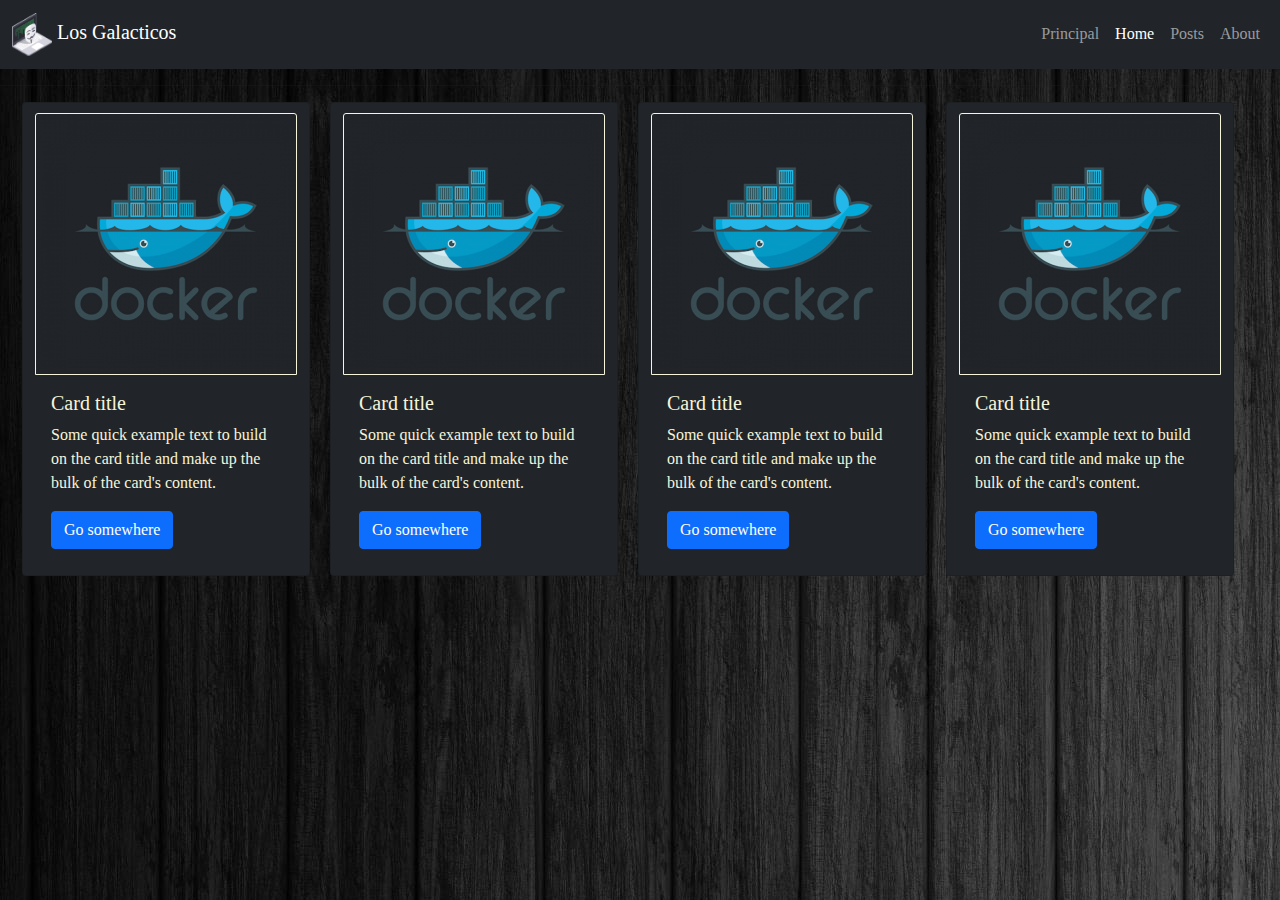
<file: lucho/index.html>
<!DOCTYPE html>
<html lang="es">

<head>
    <meta charset="UTF-8">
    <meta http-equiv="X-UA-Compatible" content="IE=edge">
    <meta name="viewport" content="width=device-width, initial-scale=1.0">
    <title>Testing | Lucho</title>
    <link rel="shortcut icon" href="/lucho/Just_Me.png" type="image/x-icon">
    <!-- Custom CSS -->
    <link rel="stylesheet" href="/lucho/css/main.css">
    <!-- Bootstrap 5-->
    <link rel="stylesheet" href="/lucho/css/bootstrap.min.css">
    <script src="/lucho/js/bootstrap.bundle.min.js"></script>
</head>

<body>
    <!-- Nav-->
    <nav class="navbar navbar-expand-lg navbar-dark bg-dark">
        <div class="container-fluid">
          <a class="navbar-brand" href="#"><img width="40px" src="/lucho/img/pentest.png">  Los Galacticos</a>
          <button class="navbar-toggler" type="button" data-bs-toggle="collapse" data-bs-target="#navbarSupportedContent" aria-controls="navbarSupportedContent" aria-expanded="false" aria-label="Toggle navigation">
            <span class="navbar-toggler-icon"></span>
          </button>
          <div class="collapse navbar-collapse" id="navbarSupportedContent">
            <ul class="navbar-nav ms-auto">
              <li class="nav-item">
                <a class="nav-link" href="/">Principal</a>
              </li>
              <li class="nav-item">
                <a class="nav-link active" aria-current="page" href="/lucho/index.html">Home</a>
              </li>
              <li class="nav-item">
                <a class="nav-link" href="/lucho/posts.html">Posts</a>
              </li>
              <li class="nav-item">
                <a class="nav-link" href="/lucho/about.html">About</a>
              </li>
          </div>
        </div>
      </nav>

    <hr>
      <!-- Tarjetas -->
      <section class="container-fluid row">
        <div class="card tarjetas bg-dark" style="width: 18rem;">
            <img src="/lucho/img/docker.png" class="card-img-top" alt="...">
            <div class="card-body">
              <h5 class="card-title">Card title</h5>
              <p class="card-text">Some quick example text to build on the card title and make up the bulk of the card's content.</p>
              <a href="#" class="btn btn-primary">Go somewhere</a>
            </div>
          </div>
          <div class="card tarjetas bg-dark" style="width: 18rem;">
            <img src="/lucho/img/docker.png" class="card-img-top" alt="...">
            <div class="card-body">
              <h5 class="card-title">Card title</h5>
              <p class="card-text">Some quick example text to build on the card title and make up the bulk of the card's content.</p>
              <a href="#" class="btn btn-primary">Go somewhere</a>
            </div>
          </div>
          <div class="card tarjetas bg-dark" style="width: 18rem;">
            <img src="/lucho/img/docker.png" class="card-img-top" alt="...">
            <div class="card-body">
              <h5 class="card-title">Card title</h5>
              <p class="card-text">Some quick example text to build on the card title and make up the bulk of the card's content.</p>
              <a href="#" class="btn btn-primary">Go somewhere</a>
            </div>
          </div>
          <div class="card tarjetas bg-dark" style="width: 18rem;">
            <img src="/lucho/img/docker.png" class="card-img-top" alt="...">
            <div class="card-body">
              <h5 class="card-title">Card title</h5>
              <p class="card-text">Some quick example text to build on the card title and make up the bulk of the card's content.</p>
              <a href="#" class="btn btn-primary">Go somewhere</a>
            </div>
          </div>
          </div>
      </section>

</body>
</html>
</file>
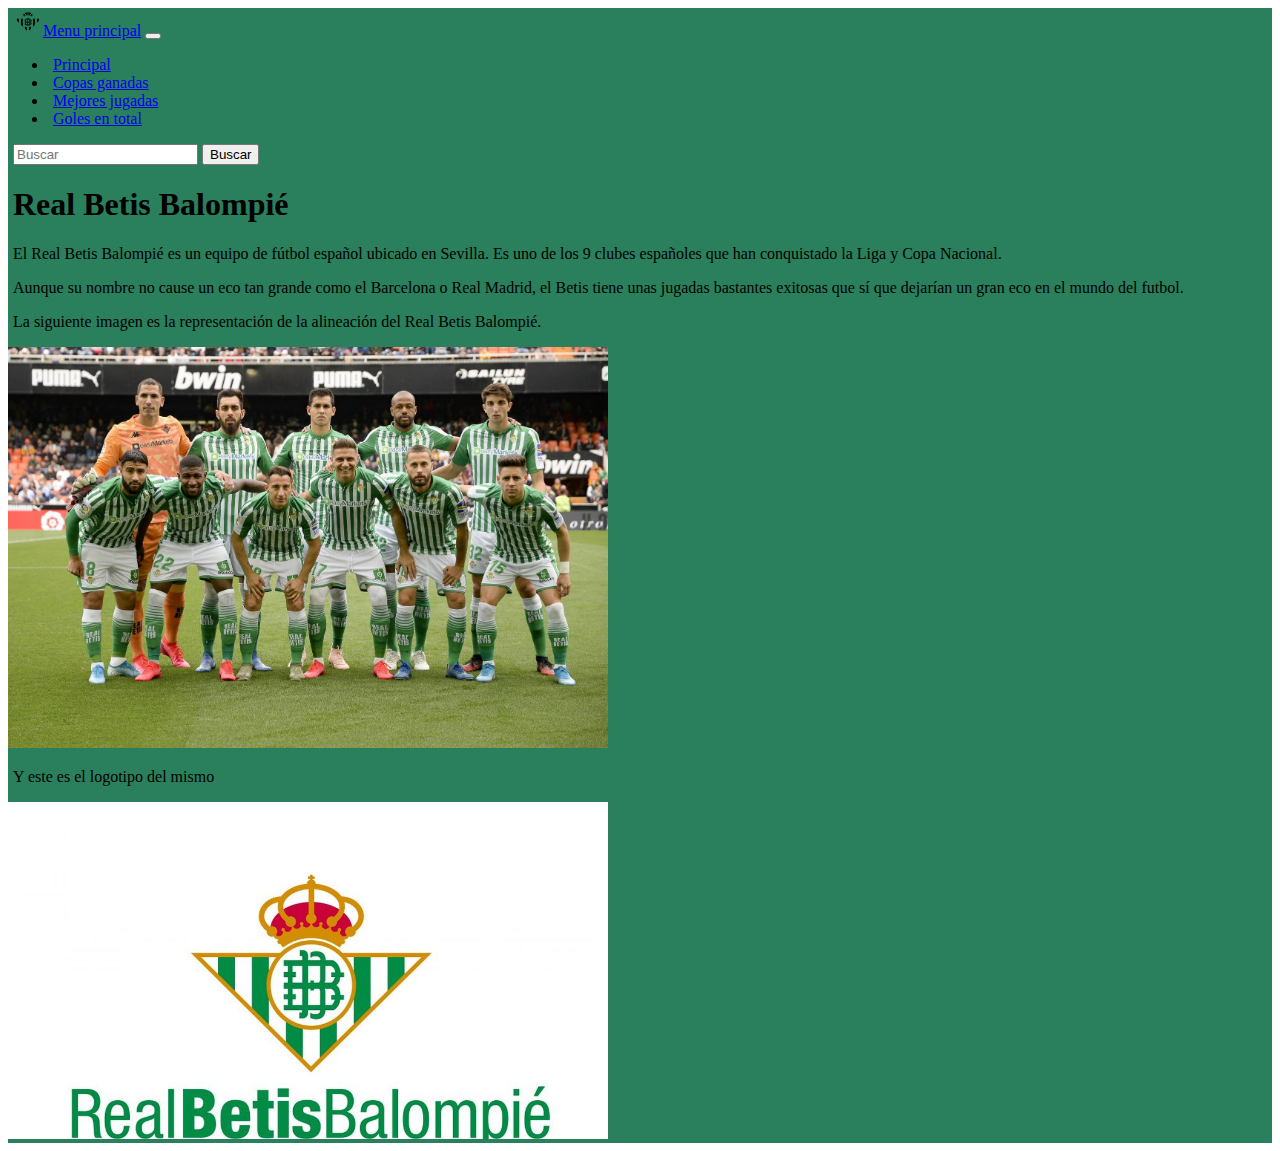
<file: pablo/index.html>
<!DOCTYPE html>
<html lang="es">
<head>
    <meta charset="UTF-8">
    <meta name="viewport" content="width=device-width, initial-scale=1.0">
    <link rel="stylesheet" href="index.css">
    <link rel="shortcut icon" href="imagenes/betis.jpg" type="image/x-icon">
    <title>El Betis</title>
    <link href="https://cdn.jsdelivr.net/npm/bootstrap@5.0.0-beta2/dist/css/bootstrap.min.css" rel="stylesheet" integrity="sha384-BmbxuPwQa2lc/FVzBcNJ7UAyJxM6wuqIj61tLrc4wSX0szH/Ev+nYRRuWlolflfl" crossorigin="anonymous">
</head>
<body>
    <div class="color">
    <nav class="navbar navbar-expand-lg navbar-light bg-light">
        <div class="container-fluid">
          <a class="navbar-brand" href="index.html"><img class="logo" src="imagenes/betis.svg" alt="">Menu principal</a>
          <button class="navbar-toggler" type="button" data-bs-toggle="collapse" data-bs-target="#navbarSupportedContent" aria-controls="navbarSupportedContent" aria-expanded="false" aria-label="Toggle navigation">
            <span class="navbar-toggler-icon"></span>
          </button>
          <div class="collapse navbar-collapse" id="navbarSupportedContent">
            <ul class="navbar-nav me-auto mb-2 mb-lg-0">
              <li class="nav-item">
                <a class="nav-link active" aria-current="page" href="/">Principal</a>
              </li>
              <li class="nav-item">
                <a class="nav-link active" aria-current="page" href="copas.html">Copas ganadas </a>
              </li>
              <li class="nav-item">
                <a class="nav-link active" aria-current="page" href="mejores.html">Mejores jugadas</a>
              </li>
              <li class="nav-item">
                <a class="nav-link active" aria-current="page" href="goles.html">Goles en total</a>
              </li>
            </ul>
            <form class="d-flex">
              <input class="form-control me-2" type="search" placeholder="Buscar" aria-label="Search">
              <button class="btn btn-outline-success" type="submit">Buscar</button>
            </form>
          </div>
        </div>
      </nav>
    
    <h1>Real Betis Balompié</h1>
    <p>El Real Betis Balompié es un equipo de fútbol español ubicado en Sevilla. Es uno de los 9 clubes españoles que han conquistado la Liga y Copa Nacional.</p>
    <p>Aunque su nombre no cause un eco tan grande como el Barcelona o Real Madrid, el Betis tiene unas jugadas bastantes exitosas que sí que dejarían un gran eco en el mundo del futbol.</p>
    <p>La siguiente imagen es la representación de la alineación del Real Betis Balompié.</p>
    <img class="alineacion" src="imagenes/alienacion.jpg" alt="Alineación del Betis"> <br>
    <p>Y este es el logotipo del mismo</p>
      <img class="baner" src="imagenes/betis_baner.jpg" alt=""> <br>
</div>
</body>
</html>
</file>
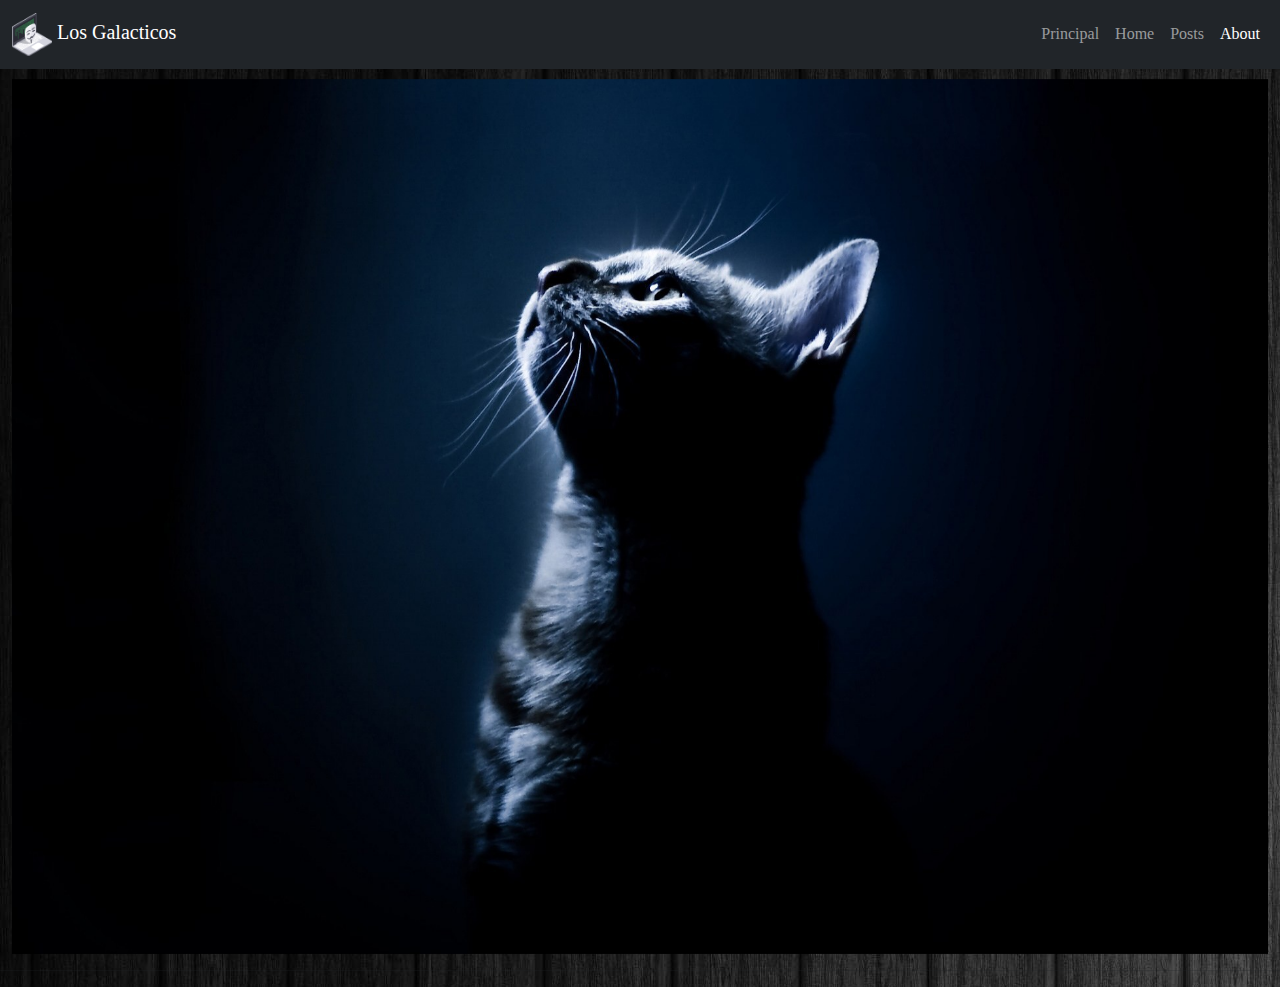
<file: lucho/about.html>
<!DOCTYPE html>
<html lang="es">

<head>
    <meta charset="UTF-8">
    <meta http-equiv="X-UA-Compatible" content="IE=edge">
    <meta name="viewport" content="width=device-width, initial-scale=1.0">
    <title>Testing | Lucho</title>
    <link rel="shortcut icon" href="/lucho/Just_Me.png" type="image/x-icon">
    <!-- Custom CSS -->
    <link rel="stylesheet" href="/lucho/css/main.css">
    <!-- Bootstrap 5-->
    <link rel="stylesheet" href="/lucho/css/bootstrap.min.css">
    <script src="/lucho/js/bootstrap.bundle.min.js"></script>
</head>

<body>
    <!-- Nav-->
    <nav class="navbar navbar-expand-lg navbar-dark bg-dark">
        <div class="container-fluid">
          <a class="navbar-brand" href="#"><img width="40px" src="/lucho/img/pentest.png">  Los Galacticos</a>
          <button class="navbar-toggler" type="button" data-bs-toggle="collapse" data-bs-target="#navbarSupportedContent" aria-controls="navbarSupportedContent" aria-expanded="false" aria-label="Toggle navigation">
            <span class="navbar-toggler-icon"></span>
          </button>
          <div class="collapse navbar-collapse" id="navbarSupportedContent">
            <ul class="navbar-nav ms-auto">
              <li class="nav-item">
                <a class="nav-link" href="/">Principal</a>
              </li>
              <li class="nav-item">
                <a class="nav-link" aria-current="page" href="/lucho/index.html">Home</a>
              </li>
              <li class="nav-item">
                <a class="nav-link" href="/lucho/posts.html">Posts</a>
              </li>
              <li class="nav-item">
                <a class="nav-link active" href="/lucho/about.html">About</a>
              </li>
          </div>
        </div>
      </nav>
      
      <section class="container-fluid">
        <div id="carouselExampleSlidesOnly" class="carousel slide" data-bs-ride="carousel">
            <div class="carousel-inner">
              <div class="carousel-item active">
                <img src="/lucho/img/carousel.jpg" class="d-block w-100 carusel" alt="...">
              </div>
              <div class="carousel-item ">
                <img src="/lucho/img/carousel.jpg" class="d-block w-100 carusel" alt="...">
              </div>
              <div class="carousel-item carusel">
                <img src="/lucho/img/carousel.jpg" class="d-block w-100 carusel" alt="...">
              </div>
            </div>
          </div>
      </section>

    <hr>

</body>
</html>
</file>
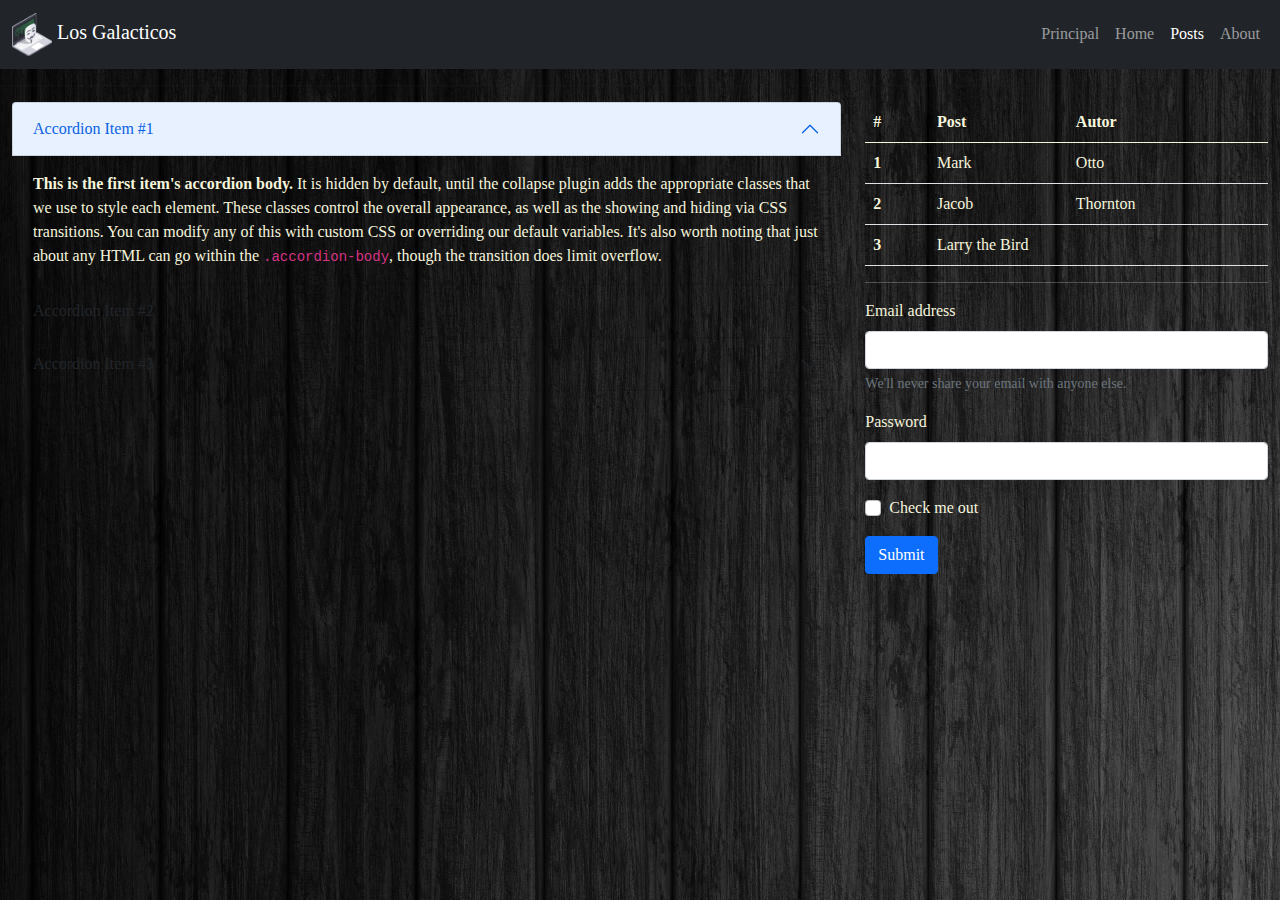
<file: lucho/posts.html>
<!DOCTYPE html>
<html lang="es">

<head>
    <meta charset="UTF-8">
    <meta http-equiv="X-UA-Compatible" content="IE=edge">
    <meta name="viewport" content="width=device-width, initial-scale=1.0">
    <title>Page | Lucho</title>
    <link rel="shortcut icon" href="/lucho/Just_Me.png" type="image/x-icon">
    <!-- Custom CSS -->
    <link rel="stylesheet" href="/lucho/css/main.css">
    <!-- Bootstrap 5-->
    <link rel="stylesheet" href="/lucho/css/bootstrap.min.css">
    <script src="/lucho/js/bootstrap.bundle.min.js"></script>
</head>

<body>
    <!-- Nav-->
    <nav class="navbar navbar-expand-lg navbar-dark bg-dark">
        <div class="container-fluid">
          <a class="navbar-brand" href="#"><img width="40px" src="/lucho/img/pentest.png">  Los Galacticos</a>
          <button class="navbar-toggler" type="button" data-bs-toggle="collapse" data-bs-target="#navbarSupportedContent" aria-controls="navbarSupportedContent" aria-expanded="false" aria-label="Toggle navigation">
            <span class="navbar-toggler-icon"></span>
          </button>
          <div class="collapse navbar-collapse" id="navbarSupportedContent">
            <ul class="navbar-nav ms-auto">
              <li class="nav-item">
                <a class="nav-link" href="/">Principal</a>
              </li>
              <li class="nav-item">
                <a class="nav-link" aria-current="page" href="/lucho/index.html">Home</a>
              </li>
              <li class="nav-item">
                <a class="nav-link active" href="/lucho/posts.html">Posts</a>
              </li>
              <li class="nav-item">
                <a class="nav-link" href="/lucho/about.html">About</a>
              </li>
          </div>
        </div>
      </nav>

    <hr>
    <!-- Posts -->
    <!--Secciones https://getbootstrap.com/docs/3.3/css/-->
    <section class="container-fluid">
        <div class="row">
            <div class="col-md-8">
                <div class="accordion" id="accordionExample">
                    <div class="accordion-item">
                      <h2 class="accordion-header" id="headingOne">
                        <button class="accordion-button" type="button" data-bs-toggle="collapse" data-bs-target="#collapseOne" aria-expanded="true" aria-controls="collapseOne">
                          Accordion Item #1
                        </button>
                      </h2>
                      <div id="collapseOne" class="accordion-collapse collapse show" aria-labelledby="headingOne" data-bs-parent="#accordionExample">
                        <div class="accordion-body">
                          <strong>This is the first item's accordion body.</strong> It is hidden by default, until the collapse plugin adds the appropriate classes that we use to style each element. These classes control the overall appearance, as well as the showing and hiding via CSS transitions. You can modify any of this with custom CSS or overriding our default variables. It's also worth noting that just about any HTML can go within the <code>.accordion-body</code>, though the transition does limit overflow.
                        </div>
                      </div>
                    </div>
                    <div class="accordion-item">
                      <h2 class="accordion-header" id="headingTwo">
                        <button class="accordion-button collapsed" type="button" data-bs-toggle="collapse" data-bs-target="#collapseTwo" aria-expanded="false" aria-controls="collapseTwo">
                          Accordion Item #2
                        </button>
                      </h2>
                      <div id="collapseTwo" class="accordion-collapse collapse" aria-labelledby="headingTwo" data-bs-parent="#accordionExample">
                        <div class="accordion-body">
                          <strong>This is the second item's accordion body.</strong> It is hidden by default, until the collapse plugin adds the appropriate classes that we use to style each element. These classes control the overall appearance, as well as the showing and hiding via CSS transitions. You can modify any of this with custom CSS or overriding our default variables. It's also worth noting that just about any HTML can go within the <code>.accordion-body</code>, though the transition does limit overflow.
                        </div>
                      </div>
                    </div>
                    <div class="accordion-item">
                      <h2 class="accordion-header" id="headingThree">
                        <button class="accordion-button collapsed" type="button" data-bs-toggle="collapse" data-bs-target="#collapseThree" aria-expanded="false" aria-controls="collapseThree">
                          Accordion Item #3
                        </button>
                      </h2>
                      <div id="collapseThree" class="accordion-collapse collapse" aria-labelledby="headingThree" data-bs-parent="#accordionExample">
                        <div class="accordion-body">
                          <strong>This is the third item's accordion body.</strong> It is hidden by default, until the collapse plugin adds the appropriate classes that we use to style each element. These classes control the overall appearance, as well as the showing and hiding via CSS transitions. You can modify any of this with custom CSS or overriding our default variables. It's also worth noting that just about any HTML can go within the <code>.accordion-body</code>, though the transition does limit overflow.
                        </div>
                      </div>
                    </div>
                </div>
            </div>
            <div class="col-md-4">
                <table class="table">
                    <thead>
                      <tr>
                        <th scope="col">#</th>
                        <th scope="col">Post</th>
                        <th scope="col">Autor</th>
                      </tr>
                    </thead>
                    <tbody>
                      <tr>
                        <th scope="row">1</th>
                        <td>Mark</td>
                        <td>Otto</td>
                      </tr>
                      <tr>
                        <th scope="row">2</th>
                        <td>Jacob</td>
                        <td>Thornton</td>
                      </tr>
                      <tr>
                        <th scope="row">3</th>
                        <td colspan="2">Larry the Bird</td>
                      </tr>
                    </tbody>
                  </table>
                  <hr>
                  <form>
                    <div class="mb-3">
                      <label for="exampleInputEmail1" class="form-label">Email address</label>
                      <input type="email" class="form-control" id="exampleInputEmail1" aria-describedby="emailHelp">
                      <div id="emailHelp" class="form-text">We'll never share your email with anyone else.</div>
                    </div>
                    <div class="mb-3">
                      <label for="exampleInputPassword1" class="form-label">Password</label>
                      <input type="password" class="form-control" id="exampleInputPassword1">
                    </div>
                    <div class="mb-3 form-check">
                      <input type="checkbox" class="form-check-input" id="exampleCheck1">
                      <label class="form-check-label" for="exampleCheck1">Check me out</label>
                    </div>
                    <button type="submit" class="btn btn-primary">Submit</button>
                  </form>
            </div>
        </div>
    </section>

    <!--Testing-->
      

</body>
</html>
</file>
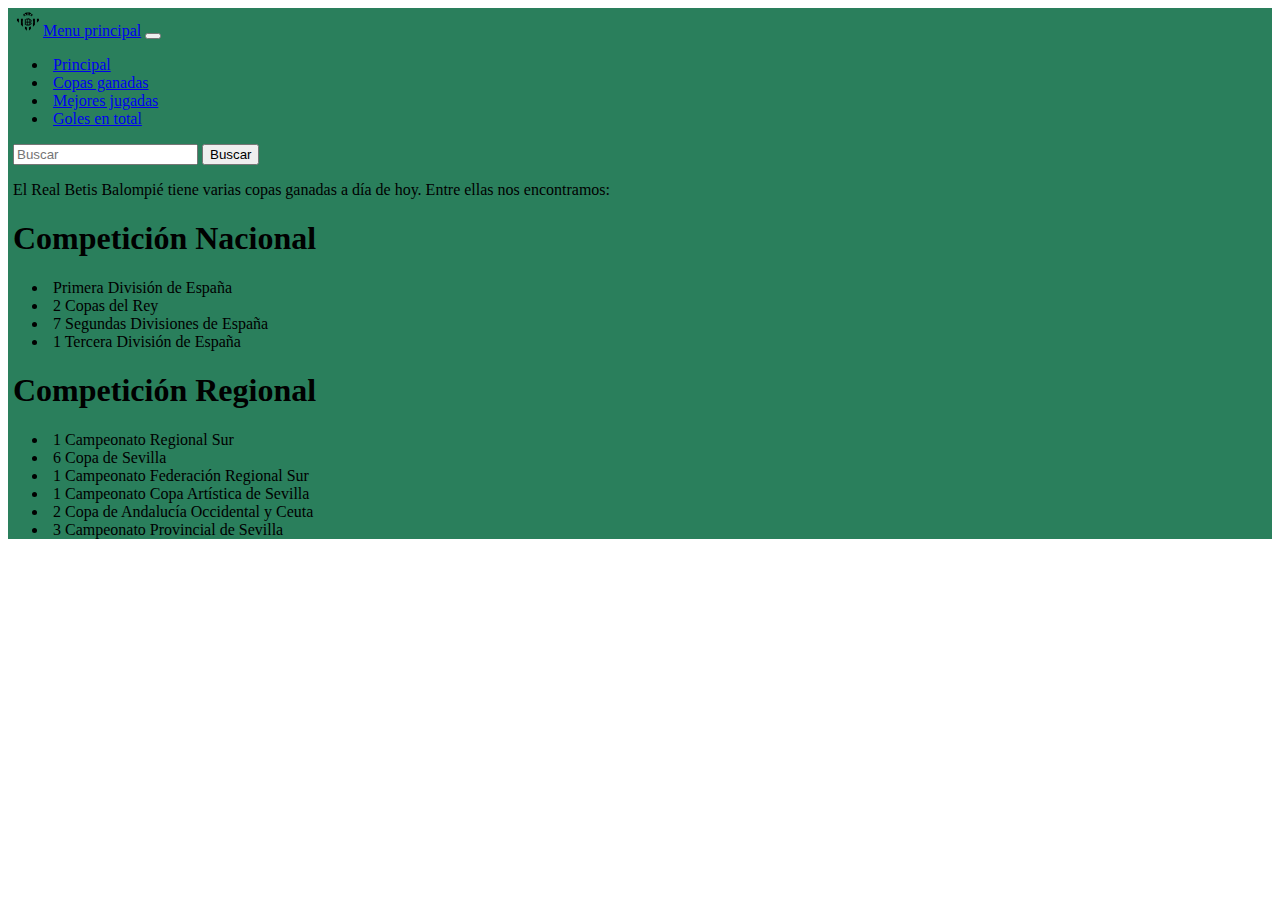
<file: pablo/copas.html>
<!DOCTYPE html>
<html lang="es">
<head>
    <meta charset="UTF-8">
    <meta name="viewport" content="width=device-width, initial-scale=1.0">
    <link rel="stylesheet" href="copas.css">
    <link rel="shortcut icon" href="imagenes/betis.jpg" type="image/x-icon">
    <title>El Betis</title>
    <link href="https://cdn.jsdelivr.net/npm/bootstrap@5.0.0-beta2/dist/css/bootstrap.min.css" rel="stylesheet" integrity="sha384-BmbxuPwQa2lc/FVzBcNJ7UAyJxM6wuqIj61tLrc4wSX0szH/Ev+nYRRuWlolflfl" crossorigin="anonymous">
</head>
<body>
    <div class="color">
    <nav class="navbar navbar-expand-lg navbar-light bg-light">
        <div class="container-fluid">
          <a class="navbar-brand" href="index.html"><img class="logo" src="imagenes/betis.svg" alt="">Menu principal</a>
          <button class="navbar-toggler" type="button" data-bs-toggle="collapse" data-bs-target="#navbarSupportedContent" aria-controls="navbarSupportedContent" aria-expanded="false" aria-label="Toggle navigation">
            <span class="navbar-toggler-icon"></span>
          </button>
          <div class="collapse navbar-collapse" id="navbarSupportedContent">
            <ul class="navbar-nav me-auto mb-2 mb-lg-0">
              <li class="nav-item">
                <a class="nav-link active" aria-current="page" href="/">Principal</a>
              </li>
              <li class="nav-item">
                <a class="nav-link active" aria-current="page" href="copas.html">Copas ganadas </a>
              </li>
              <li class="nav-item">
                <a class="nav-link active" aria-current="page" href="mejores.html">Mejores jugadas</a>
              </li>
              <li class="nav-item">
                <a class="nav-link active" aria-current="page" href="goles.html">Goles en total</a>
              </li>
            </ul>
            <form class="d-flex">
              <input class="form-control me-2" type="search" placeholder="Buscar" aria-label="Search">
              <button class="btn btn-outline-success" type="submit">Buscar</button>
            </form>
          </div>
        </div>
      </nav>
      <p>El Real Betis Balompié tiene varias copas ganadas a día de hoy. Entre ellas nos encontramos:</p>
      <h1>Competición Nacional</h1>
      <ul>
          <li>Primera División de España</li>
          <li>2 Copas del Rey</li>
          <li>7 Segundas Divisiones de España</li>
          <li>1 Tercera División de España</li>
      </ul>
      <h1>Competición Regional</h1>
      <ul>
          <li>1 Campeonato Regional Sur</li>
          <li>6 Copa de Sevilla</li>
          <li>1 Campeonato Federación Regional Sur</li>
          <li>1 Campeonato Copa Artística de Sevilla</li>
          <li>2 Copa de Andalucía Occidental y Ceuta</li>
          <li>3 Campeonato Provincial de Sevilla</li>
      </ul>
</div>
</body>
</html>
</file>
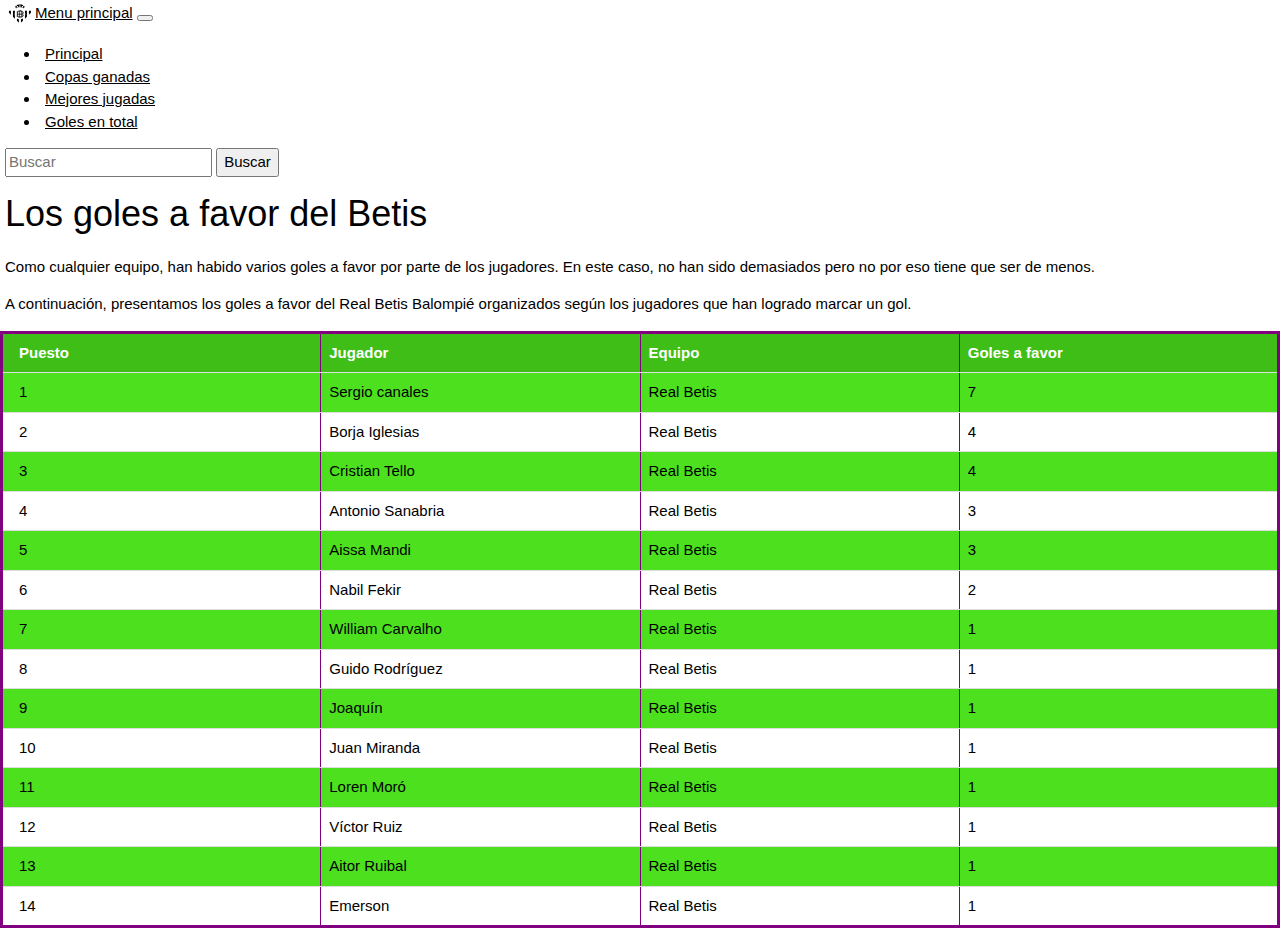
<file: pablo/goles.html>
<!DOCTYPE html>
<html lang="es">
<head>
    <meta charset="UTF-8">
    <meta name="viewport" content="width=device-width, initial-scale=1.0">
    <link rel="stylesheet" href="goles.css">
    <link rel="shortcut icon" href="imagenes/betis.jpg" type="image/x-icon">
    <title>El Betis</title>
    <link href="https://cdn.jsdelivr.net/npm/bootstrap@5.0.0-beta2/dist/css/bootstrap.min.css" rel="stylesheet" integrity="sha384-BmbxuPwQa2lc/FVzBcNJ7UAyJxM6wuqIj61tLrc4wSX0szH/Ev+nYRRuWlolflfl" crossorigin="anonymous">
    <script src="https://cdn.jsdelivr.net/npm/bootstrap@5.0.0-beta2/dist/js/bootstrap.bundle.min.js" integrity="sha384-b5kHyXgcpbZJO/tY9Ul7kGkf1S0CWuKcCD38l8YkeH8z8QjE0GmW1gYU5S9FOnJ0" crossorigin="anonymous"></script>
    <link rel="stylesheet" href="goles2.css">
</head>
<body>
    <nav class="navbar navbar-expand-lg navbar-light bg-light">
        <div class="container-fluid">
          <a class="navbar-brand" href="index.html"><img class="logo" src="imagenes/betis.svg" alt="">Menu principal</a>
          <button class="navbar-toggler" type="button" data-bs-toggle="collapse" data-bs-target="#navbarSupportedContent" aria-controls="navbarSupportedContent" aria-expanded="false" aria-label="Toggle navigation">
            <span class="navbar-toggler-icon"></span>
          </button>
          <div class="collapse navbar-collapse" id="navbarSupportedContent">
            <ul class="navbar-nav me-auto mb-2 mb-lg-0">
              <li class="nav-item">
                <a class="nav-link active" aria-current="page" href="/">Principal</a>
              </li>
              <li class="nav-item">
                <a class="nav-link active" aria-current="page" href="copas.html">Copas ganadas </a>
              </li>
              <li class="nav-item">
                <a class="nav-link active" aria-current="page" href="mejores.html">Mejores jugadas</a>
              </li>
              <li class="nav-item">
                <a class="nav-link active" aria-current="page" href="goles.html">Goles en total</a>
              </li>
            </ul>
            <form class="d-flex">
              <input class="form-control me-2" type="search" placeholder="Buscar" aria-label="Search">
              <button class="btn btn-outline-success" type="submit">Buscar</button>
            </form>
          </div>
        </div>
      </nav>
      <h1>Los goles a favor del Betis</h1>
      <p>Como cualquier equipo, han habido varios goles a favor por parte de los jugadores. En este caso, no han sido demasiados pero no por eso tiene que ser de menos. </p>
      <p>A continuación, presentamos los goles a favor del Real Betis Balompié organizados según los jugadores que han logrado marcar un gol.</p>

      <table class="w3-table w3-striped w3-bordered" border="1">
        <tr class="w3-title">
          <th>Puesto</th>
          <th>Jugador</th>
          <th>Equipo</th>
          <th>Goles a favor</th>
        </tr>
        <tr class="w3-light-grey">
          <td>1</td>
          <td>Sergio canales</td>
          <td>Real Betis</td>
          <td>7</td>
        </tr>
        <tr>
          <td>2</td>
          <td>Borja Iglesias</td>
          <td>Real Betis</td>
          <td>4</td>
        </tr>
        <tr class="w3-light-grey">
          <td>3</td>
          <td>Cristian Tello</td>
          <td>Real Betis</td>
          <td>4</td>
        </tr>
        <tr>
          <td>4</td>
          <td>Antonio Sanabria</td>
          <td>Real Betis</td>
          <td>3</td>
        </tr>
        <tr class="w3-light-grey">
          <td>5</td>
          <td>Aissa Mandi</td>
          <td>Real Betis</td>
          <td>3</td>
        </tr>
        <tr>
          <td>6</td>
          <td>Nabil Fekir</td>
          <td>Real Betis</td>
          <td>2</td>
        </tr>
        <tr class="w3-light-grey">
          <td>7</td>
          <td>William Carvalho</td>
          <td>Real Betis</td>
          <td>1</td>
        </tr>
        <tr>
          <td>8</td>
          <td>Guido Rodríguez</td>
          <td>Real Betis</td>
          <td>1</td>
        </tr>
        <tr class="w3-light-grey">
          <td>9</td>
          <td>Joaquín</td>
          <td>Real Betis</td>
          <td>1</td>
        </tr>
        <tr>
          <td>10</td>
          <td>Juan Miranda</td>
          <td>Real Betis</td>
          <td>1</td>
        </tr>
        <tr class="w3-light-grey">
          <td>11</td>
          <td>Loren Moró</td>
          <td>Real Betis</td>
          <td>1</td>
        </tr>
        <tr>
          <td>12</td>
          <td>Víctor Ruiz</td>
          <td>Real Betis</td>
          <td>1</td>
        </tr>
        <tr class="w3-light-grey">
          <td>13</td>
          <td>Aitor Ruibal</td>
          <td>Real Betis</td>
          <td>1</td>
        </tr>
        <tr>
          <td>14</td>
          <td>Emerson</td>
          <td>Real Betis</td>
          <td>1</td>
        </tr>
      </table>
</body>
</html>
</file>
<file: lucho/css/main.css>
/* Importaciones */

/* Basic */
* {
    font-family: Georgia, 'Times New Roman', Times, serif;
    color: beige;
}

body {
    background: url(/lucho//img/fondo.jpg);
}

.tarjetas {
    padding: 10px;
    margin: 10px;
    float: left;
    font-family: Georgia, 'Times New Roman', Times, serif;
    color: beige;
}

.tarjetas img {
    border: 1px solid;
}

.carusel {
    width: 20px;
    height: 885px;
    margin: 5 5 0 0;
    padding-top: 10px;
}

.video {
    width: 200px;
    height: 300px;
    margin: 10px;
    padding: 10px;
}
</file>
<file: pablo/index.css>
body {
    text-indent: 5px;
}
img.logo {
    width: 30px;
    height: 28px;
}
img.alineacion {
    width: 600px;
    height: auto;
}
img.baner {
    width: 600px;
    height: auto;
}
div.color {
    background-color: rgb(42 127 92);
}
</file>
<file: pablo/copas.css>
body {
    text-indent: 5px;
}
img.logo {
    width: 30px;
    height: 28px;
}
div.color {
    background-color: rgb(42 127 92);
}
</file>
<file: pablo/goles.css>
body {
    text-indent: 5px;
}
img.logo {
    width: 30px;
    height: 28px;
}
table {
    table-layout: fixed;
    width: 100%;
    border-collapse: collapse;
    border: 3px solid purple;
  }
  
  thead th:nth-child(1) {
    width: 30%;
  }
  
  thead th:nth-child(2) {
    width: 20%;
  }
  
  thead th:nth-child(3) {
    width: 15%;
  }
  
  thead th:nth-child(4) {
    width: 35%;
  }
  
  th, td {
    padding: 20px;
  }
</file>
<file: pablo/goles2.css>
/* W3.CSS 4.15 December 2020 by Jan Egil and Borge Refsnes */
html{box-sizing:border-box}*,*:before,*:after{box-sizing:inherit}
/* Extract from normalize.css by Nicolas Gallagher and Jonathan Neal git.io/normalize */
html{-ms-text-size-adjust:100%;-webkit-text-size-adjust:100%}body{margin:0}
article,aside,details,figcaption,figure,footer,header,main,menu,nav,section{display:block}summary{display:list-item}
audio,canvas,progress,video{display:inline-block}progress{vertical-align:baseline}
audio:not([controls]){display:none;height:0}[hidden],template{display:none}
a{background-color:transparent}a:active,a:hover{outline-width:0}
abbr[title]{border-bottom:none;text-decoration:underline;text-decoration:underline dotted}
b,strong{font-weight:bolder}dfn{font-style:italic}mark{background:#ff0;color:#000}
small{font-size:80%}sub,sup{font-size:75%;line-height:0;position:relative;vertical-align:baseline}
sub{bottom:-0.25em}sup{top:-0.5em}figure{margin:1em 40px}img{border-style:none}
code,kbd,pre,samp{font-family:monospace,monospace;font-size:1em}hr{box-sizing:content-box;height:0;overflow:visible}
button,input,select,textarea,optgroup{font:inherit;margin:0}optgroup{font-weight:bold}
button,input{overflow:visible}button,select{text-transform:none}
button,[type=button],[type=reset],[type=submit]{-webkit-appearance:button}
button::-moz-focus-inner,[type=button]::-moz-focus-inner,[type=reset]::-moz-focus-inner,[type=submit]::-moz-focus-inner{border-style:none;padding:0}
button:-moz-focusring,[type=button]:-moz-focusring,[type=reset]:-moz-focusring,[type=submit]:-moz-focusring{outline:1px dotted ButtonText}
fieldset{border:1px solid #c0c0c0;margin:0 2px;padding:.35em .625em .75em}
legend{color:inherit;display:table;max-width:100%;padding:0;white-space:normal}textarea{overflow:auto}
[type=checkbox],[type=radio]{padding:0}
[type=number]::-webkit-inner-spin-button,[type=number]::-webkit-outer-spin-button{height:auto}
[type=search]{-webkit-appearance:textfield;outline-offset:-2px}
[type=search]::-webkit-search-decoration{-webkit-appearance:none}
::-webkit-file-upload-button{-webkit-appearance:button;font:inherit}
/* End extract */
html,body{font-family:Verdana,sans-serif;font-size:15px;line-height:1.5}html{overflow-x:hidden}
h1{font-size:36px}h2{font-size:30px}h3{font-size:24px}h4{font-size:20px}h5{font-size:18px}h6{font-size:16px}
.w3-serif{font-family:serif}.w3-sans-serif{font-family:sans-serif}.w3-cursive{font-family:cursive}.w3-monospace{font-family:monospace}
h1,h2,h3,h4,h5,h6{font-family:"Segoe UI",Arial,sans-serif;font-weight:400;margin:10px 0}.w3-wide{letter-spacing:4px}
hr{border:0;border-top:1px solid #eee;margin:20px 0}
.w3-image{max-width:100%;height:auto}img{vertical-align:middle}a{color:inherit}
.w3-table,.w3-table-all{border-collapse:collapse;border-spacing:0;width:100%;display:table}.w3-table-all{border:1px solid #ccc}
.w3-bordered tr,.w3-table-all tr{border-bottom:1px solid #ddd}.w3-striped tbody tr:nth-child(even){background-color:#3ebe17}
.w3-table-all tr:nth-child(odd){background-color:#fff}.w3-table-all tr:nth-child(even){background-color:#3ebe17}
.w3-hoverable tbody tr:hover,.w3-ul.w3-hoverable li:hover{background-color:#ccc}.w3-centered tr th,.w3-centered tr td{text-align:center}
.w3-table td,.w3-table th,.w3-table-all td,.w3-table-all th{padding:8px 8px;display:table-cell;text-align:left;vertical-align:top}
.w3-table th:first-child,.w3-table td:first-child,.w3-table-all th:first-child,.w3-table-all td:first-child{padding-left:16px}
.w3-btn,.w3-button{border:none;display:inline-block;padding:8px 16px;vertical-align:middle;overflow:hidden;text-decoration:none;color:inherit;background-color:inherit;text-align:center;cursor:pointer;white-space:nowrap}
.w3-btn:hover{box-shadow:0 8px 16px 0 rgba(0,0,0,0.2),0 6px 20px 0 rgba(0,0,0,0.19)}
.w3-btn,.w3-button{-webkit-touch-callout:none;-webkit-user-select:none;-khtml-user-select:none;-moz-user-select:none;-ms-user-select:none;user-select:none}   
.w3-disabled,.w3-btn:disabled,.w3-button:disabled{cursor:not-allowed;opacity:0.3}.w3-disabled *,:disabled *{pointer-events:none}
.w3-btn.w3-disabled:hover,.w3-btn:disabled:hover{box-shadow:none}
.w3-badge,.w3-tag{background-color:#000;color:#fff;display:inline-block;padding-left:8px;padding-right:8px;text-align:center}.w3-badge{border-radius:50%}
.w3-ul{list-style-type:none;padding:0;margin:0}.w3-ul li{padding:8px 16px;border-bottom:1px solid #ddd}.w3-ul li:last-child{border-bottom:none}
.w3-tooltip,.w3-display-container{position:relative}.w3-tooltip .w3-text{display:none}.w3-tooltip:hover .w3-text{display:inline-block}
.w3-ripple:active{opacity:0.5}.w3-ripple{transition:opacity 0s}
.w3-input{padding:8px;display:block;border:none;border-bottom:1px solid #ccc;width:100%}
.w3-select{padding:9px 0;width:100%;border:none;border-bottom:1px solid #ccc}
.w3-dropdown-click,.w3-dropdown-hover{position:relative;display:inline-block;cursor:pointer}
.w3-dropdown-hover:hover .w3-dropdown-content{display:block}
.w3-dropdown-hover:first-child,.w3-dropdown-click:hover{background-color:#ccc;color:#000}
.w3-dropdown-hover:hover > .w3-button:first-child,.w3-dropdown-click:hover > .w3-button:first-child{background-color:#ccc;color:#000}
.w3-dropdown-content{cursor:auto;color:#000;background-color:#fff;display:none;position:absolute;min-width:160px;margin:0;padding:0;z-index:1}
.w3-check,.w3-radio{width:24px;height:24px;position:relative;top:6px}
.w3-sidebar{height:100%;width:200px;background-color:#fff;position:fixed!important;z-index:1;overflow:auto}
.w3-bar-block .w3-dropdown-hover,.w3-bar-block .w3-dropdown-click{width:100%}
.w3-bar-block .w3-dropdown-hover .w3-dropdown-content,.w3-bar-block .w3-dropdown-click .w3-dropdown-content{min-width:100%}
.w3-bar-block .w3-dropdown-hover .w3-button,.w3-bar-block .w3-dropdown-click .w3-button{width:100%;text-align:left;padding:8px 16px}
.w3-main,#main{transition:margin-left .4s}
.w3-modal{z-index:3;display:none;padding-top:100px;position:fixed;left:0;top:0;width:100%;height:100%;overflow:auto;background-color:rgb(0,0,0);background-color:rgba(0,0,0,0.4)}
.w3-modal-content{margin:auto;background-color:#fff;position:relative;padding:0;outline:0;width:600px}
.w3-bar{width:100%;overflow:hidden}.w3-center .w3-bar{display:inline-block;width:auto}
.w3-bar .w3-bar-item{padding:8px 16px;float:left;width:auto;border:none;display:block;outline:0}
.w3-bar .w3-dropdown-hover,.w3-bar .w3-dropdown-click{position:static;float:left}
.w3-bar .w3-button{white-space:normal}
.w3-bar-block .w3-bar-item{width:100%;display:block;padding:8px 16px;text-align:left;border:none;white-space:normal;float:none;outline:0}
.w3-bar-block.w3-center .w3-bar-item{text-align:center}.w3-block{display:block;width:100%}
.w3-responsive{display:block;overflow-x:auto}
.w3-container:after,.w3-container:before,.w3-panel:after,.w3-panel:before,.w3-row:after,.w3-row:before,.w3-row-padding:after,.w3-row-padding:before,
.w3-cell-row:before,.w3-cell-row:after,.w3-clear:after,.w3-clear:before,.w3-bar:before,.w3-bar:after{content:"";display:table;clear:both}
.w3-col,.w3-half,.w3-third,.w3-twothird,.w3-threequarter,.w3-quarter{float:left;width:100%}
.w3-col.s1{width:8.33333%}.w3-col.s2{width:16.66666%}.w3-col.s3{width:24.99999%}.w3-col.s4{width:33.33333%}
.w3-col.s5{width:41.66666%}.w3-col.s6{width:49.99999%}.w3-col.s7{width:58.33333%}.w3-col.s8{width:66.66666%}
.w3-col.s9{width:74.99999%}.w3-col.s10{width:83.33333%}.w3-col.s11{width:91.66666%}.w3-col.s12{width:99.99999%}
@media (min-width:601px){.w3-col.m1{width:8.33333%}.w3-col.m2{width:16.66666%}.w3-col.m3,.w3-quarter{width:24.99999%}.w3-col.m4,.w3-third{width:33.33333%}
.w3-col.m5{width:41.66666%}.w3-col.m6,.w3-half{width:49.99999%}.w3-col.m7{width:58.33333%}.w3-col.m8,.w3-twothird{width:66.66666%}
.w3-col.m9,.w3-threequarter{width:74.99999%}.w3-col.m10{width:83.33333%}.w3-col.m11{width:91.66666%}.w3-col.m12{width:99.99999%}}
@media (min-width:993px){.w3-col.l1{width:8.33333%}.w3-col.l2{width:16.66666%}.w3-col.l3{width:24.99999%}.w3-col.l4{width:33.33333%}
.w3-col.l5{width:41.66666%}.w3-col.l6{width:49.99999%}.w3-col.l7{width:58.33333%}.w3-col.l8{width:66.66666%}
.w3-col.l9{width:74.99999%}.w3-col.l10{width:83.33333%}.w3-col.l11{width:91.66666%}.w3-col.l12{width:99.99999%}}
.w3-rest{overflow:hidden}.w3-stretch{margin-left:-16px;margin-right:-16px}
.w3-content,.w3-auto{margin-left:auto;margin-right:auto}.w3-content{max-width:980px}.w3-auto{max-width:1140px}
.w3-cell-row{display:table;width:100%}.w3-cell{display:table-cell}
.w3-cell-top{vertical-align:top}.w3-cell-middle{vertical-align:middle}.w3-cell-bottom{vertical-align:bottom}
.w3-hide{display:none!important}.w3-show-block,.w3-show{display:block!important}.w3-show-inline-block{display:inline-block!important}
@media (max-width:1205px){.w3-auto{max-width:95%}}
@media (max-width:600px){.w3-modal-content{margin:0 10px;width:auto!important}.w3-modal{padding-top:30px}
.w3-dropdown-hover.w3-mobile .w3-dropdown-content,.w3-dropdown-click.w3-mobile .w3-dropdown-content{position:relative}	
.w3-hide-small{display:none!important}.w3-mobile{display:block;width:100%!important}.w3-bar-item.w3-mobile,.w3-dropdown-hover.w3-mobile,.w3-dropdown-click.w3-mobile{text-align:center}
.w3-dropdown-hover.w3-mobile,.w3-dropdown-hover.w3-mobile .w3-btn,.w3-dropdown-hover.w3-mobile .w3-button,.w3-dropdown-click.w3-mobile,.w3-dropdown-click.w3-mobile .w3-btn,.w3-dropdown-click.w3-mobile .w3-button{width:100%}}
@media (max-width:768px){.w3-modal-content{width:500px}.w3-modal{padding-top:50px}}
@media (min-width:993px){.w3-modal-content{width:900px}.w3-hide-large{display:none!important}.w3-sidebar.w3-collapse{display:block!important}}
@media (max-width:992px) and (min-width:601px){.w3-hide-medium{display:none!important}}
@media (max-width:992px){.w3-sidebar.w3-collapse{display:none}.w3-main{margin-left:0!important;margin-right:0!important}.w3-auto{max-width:100%}}
.w3-top,.w3-bottom{position:fixed;width:100%;z-index:1}.w3-top{top:0}.w3-bottom{bottom:0}
.w3-overlay{position:fixed;display:none;width:100%;height:100%;top:0;left:0;right:0;bottom:0;background-color:rgba(0,0,0,0.5);z-index:2}
.w3-display-topleft{position:absolute;left:0;top:0}.w3-display-topright{position:absolute;right:0;top:0}
.w3-display-bottomleft{position:absolute;left:0;bottom:0}.w3-display-bottomright{position:absolute;right:0;bottom:0}
.w3-display-middle{position:absolute;top:50%;left:50%;transform:translate(-50%,-50%);-ms-transform:translate(-50%,-50%)}
.w3-display-left{position:absolute;top:50%;left:0%;transform:translate(0%,-50%);-ms-transform:translate(-0%,-50%)}
.w3-display-right{position:absolute;top:50%;right:0%;transform:translate(0%,-50%);-ms-transform:translate(0%,-50%)}
.w3-display-topmiddle{position:absolute;left:50%;top:0;transform:translate(-50%,0%);-ms-transform:translate(-50%,0%)}
.w3-display-bottommiddle{position:absolute;left:50%;bottom:0;transform:translate(-50%,0%);-ms-transform:translate(-50%,0%)}
.w3-display-container:hover .w3-display-hover{display:block}.w3-display-container:hover span.w3-display-hover{display:inline-block}.w3-display-hover{display:none}
.w3-display-position{position:absolute}
.w3-circle{border-radius:50%}
.w3-round-small{border-radius:2px}.w3-round,.w3-round-medium{border-radius:4px}.w3-round-large{border-radius:8px}.w3-round-xlarge{border-radius:16px}.w3-round-xxlarge{border-radius:32px}
.w3-row-padding,.w3-row-padding>.w3-half,.w3-row-padding>.w3-third,.w3-row-padding>.w3-twothird,.w3-row-padding>.w3-threequarter,.w3-row-padding>.w3-quarter,.w3-row-padding>.w3-col{padding:0 8px}
.w3-container,.w3-panel{padding:0.01em 16px}.w3-panel{margin-top:16px;margin-bottom:16px}
.w3-code,.w3-codespan{font-family:Consolas,"courier new";font-size:16px}
.w3-code{width:auto;background-color:#fff;padding:8px 12px;border-left:4px solid #4CAF50;word-wrap:break-word}
.w3-codespan{color:crimson;background-color:#f1f1f1;padding-left:4px;padding-right:4px;font-size:110%}
.w3-card,.w3-card-2{box-shadow:0 2px 5px 0 rgba(0,0,0,0.16),0 2px 10px 0 rgba(0,0,0,0.12)}
.w3-card-4,.w3-hover-shadow:hover{box-shadow:0 4px 10px 0 rgba(0,0,0,0.2),0 4px 20px 0 rgba(0,0,0,0.19)}
.w3-spin{animation:w3-spin 2s infinite linear}@keyframes w3-spin{0%{transform:rotate(0deg)}100%{transform:rotate(359deg)}}
.w3-animate-fading{animation:fading 10s infinite}@keyframes fading{0%{opacity:0}50%{opacity:1}100%{opacity:0}}
.w3-animate-opacity{animation:opac 0.8s}@keyframes opac{from{opacity:0} to{opacity:1}}
.w3-animate-top{position:relative;animation:animatetop 0.4s}@keyframes animatetop{from{top:-300px;opacity:0} to{top:0;opacity:1}}
.w3-animate-left{position:relative;animation:animateleft 0.4s}@keyframes animateleft{from{left:-300px;opacity:0} to{left:0;opacity:1}}
.w3-animate-right{position:relative;animation:animateright 0.4s}@keyframes animateright{from{right:-300px;opacity:0} to{right:0;opacity:1}}
.w3-animate-bottom{position:relative;animation:animatebottom 0.4s}@keyframes animatebottom{from{bottom:-300px;opacity:0} to{bottom:0;opacity:1}}
.w3-animate-zoom {animation:animatezoom 0.6s}@keyframes animatezoom{from{transform:scale(0)} to{transform:scale(1)}}
.w3-animate-input{transition:width 0.4s ease-in-out}.w3-animate-input:focus{width:100%!important}
.w3-opacity,.w3-hover-opacity:hover{opacity:0.60}.w3-opacity-off,.w3-hover-opacity-off:hover{opacity:1}
.w3-opacity-max{opacity:0.25}.w3-opacity-min{opacity:0.75}
.w3-greyscale-max,.w3-grayscale-max,.w3-hover-greyscale:hover,.w3-hover-grayscale:hover{filter:grayscale(100%)}
.w3-greyscale,.w3-grayscale{filter:grayscale(75%)}.w3-greyscale-min,.w3-grayscale-min{filter:grayscale(50%)}
.w3-sepia{filter:sepia(75%)}.w3-sepia-max,.w3-hover-sepia:hover{filter:sepia(100%)}.w3-sepia-min{filter:sepia(50%)}
.w3-tiny{font-size:10px!important}.w3-small{font-size:12px!important}.w3-medium{font-size:15px!important}.w3-large{font-size:18px!important}
.w3-xlarge{font-size:24px!important}.w3-xxlarge{font-size:36px!important}.w3-xxxlarge{font-size:48px!important}.w3-jumbo{font-size:64px!important}
.w3-left-align{text-align:left!important}.w3-right-align{text-align:right!important}.w3-justify{text-align:justify!important}.w3-center{text-align:center!important}
.w3-border-0{border:0!important}.w3-border{border:1px solid #ccc!important}
.w3-border-top{border-top:1px solid #ccc!important}.w3-border-bottom{border-bottom:1px solid #ccc!important}
.w3-border-left{border-left:1px solid #ccc!important}.w3-border-right{border-right:1px solid #ccc!important}
.w3-topbar{border-top:6px solid #ccc!important}.w3-bottombar{border-bottom:6px solid #ccc!important}
.w3-leftbar{border-left:6px solid #ccc!important}.w3-rightbar{border-right:6px solid #ccc!important}
.w3-section,.w3-code{margin-top:16px!important;margin-bottom:16px!important}
.w3-margin{margin:16px!important}.w3-margin-top{margin-top:16px!important}.w3-margin-bottom{margin-bottom:16px!important}
.w3-margin-left{margin-left:16px!important}.w3-margin-right{margin-right:16px!important}
.w3-padding-small{padding:4px 8px!important}.w3-padding{padding:8px 16px!important}.w3-padding-large{padding:12px 24px!important}
.w3-padding-16{padding-top:16px!important;padding-bottom:16px!important}.w3-padding-24{padding-top:24px!important;padding-bottom:24px!important}
.w3-padding-32{padding-top:32px!important;padding-bottom:32px!important}.w3-padding-48{padding-top:48px!important;padding-bottom:48px!important}
.w3-padding-64{padding-top:64px!important;padding-bottom:64px!important}
.w3-padding-top-64{padding-top:64px!important}.w3-padding-top-48{padding-top:48px!important}
.w3-padding-top-32{padding-top:32px!important}.w3-padding-top-24{padding-top:24px!important}
.w3-left{float:left!important}.w3-right{float:right!important}
.w3-button:hover{color:#000!important;background-color:#ccc!important}
.w3-transparent,.w3-hover-none:hover{background-color:transparent!important}
.w3-hover-none:hover{box-shadow:none!important}
/* Colors */
.w3-title {background-color: #3ebe17;
    color: #ffffff;}
.w3-amber,.w3-hover-amber:hover{color:#000!important;background-color:#ffc107!important}
.w3-aqua,.w3-hover-aqua:hover{color:#000!important;background-color:#00ffff!important}
.w3-blue,.w3-hover-blue:hover{color:#fff!important;background-color:#2196F3!important}
.w3-light-blue,.w3-hover-light-blue:hover{color:#000!important;background-color:#87CEEB!important}
.w3-brown,.w3-hover-brown:hover{color:#fff!important;background-color:#795548!important}
.w3-cyan,.w3-hover-cyan:hover{color:#000!important;background-color:#00bcd4!important}
.w3-blue-grey,.w3-hover-blue-grey:hover,.w3-blue-gray,.w3-hover-blue-gray:hover{color:#fff!important;background-color:#607d8b!important}
.w3-green,.w3-hover-green:hover{color:#fff!important;background-color:#4CAF50!important}
.w3-light-green,.w3-hover-light-green:hover{color:#000!important;background-color:#8bc34a!important}
.w3-indigo,.w3-hover-indigo:hover{color:#fff!important;background-color:#3f51b5!important}
.w3-khaki,.w3-hover-khaki:hover{color:#000!important;background-color:#f0e68c!important}
.w3-lime,.w3-hover-lime:hover{color:#000!important;background-color:#cddc39!important}
.w3-orange,.w3-hover-orange:hover{color:#000!important;background-color:#ff9800!important}
.w3-deep-orange,.w3-hover-deep-orange:hover{color:#fff!important;background-color:#ff5722!important}
.w3-pink,.w3-hover-pink:hover{color:#fff!important;background-color:#e91e63!important}
.w3-purple,.w3-hover-purple:hover{color:#fff!important;background-color:#9c27b0!important}
.w3-deep-purple,.w3-hover-deep-purple:hover{color:#fff!important;background-color:#673ab7!important}
.w3-red,.w3-hover-red:hover{color:#fff!important;background-color:#f44336!important}
.w3-sand,.w3-hover-sand:hover{color:#000!important;background-color:#fdf5e6!important}
.w3-teal,.w3-hover-teal:hover{color:#fff!important;background-color:#009688!important}
.w3-yellow,.w3-hover-yellow:hover{color:#000!important;background-color:#ffeb3b!important}
.w3-white,.w3-hover-white:hover{color:#000!important;background-color:#fff!important}
.w3-black,.w3-hover-black:hover{color:#fff!important;background-color:#000!important}
.w3-grey,.w3-hover-grey:hover,.w3-gray,.w3-hover-gray:hover{color:#000!important;background-color:#3ebe17!important}
.w3-light-grey,.w3-hover-light-grey:hover,.w3-light-gray,.w3-hover-light-gray:hover{color:#000!important;background-color:#4ce01f!important}
.w3-dark-grey,.w3-hover-dark-grey:hover,.w3-dark-gray,.w3-hover-dark-gray:hover{color:#fff!important;background-color:#3ebe17!important}
.w3-pale-red,.w3-hover-pale-red:hover{color:#000!important;background-color:#ffdddd!important}
.w3-pale-green,.w3-hover-pale-green:hover{color:#000!important;background-color:#ddffdd!important}
.w3-pale-yellow,.w3-hover-pale-yellow:hover{color:#000!important;background-color:#ffffcc!important}
.w3-pale-blue,.w3-hover-pale-blue:hover{color:#000!important;background-color:#ddffff!important}
.w3-text-amber,.w3-hover-text-amber:hover{color:#ffc107!important}
.w3-text-aqua,.w3-hover-text-aqua:hover{color:#00ffff!important}
.w3-text-blue,.w3-hover-text-blue:hover{color:#2196F3!important}
.w3-text-light-blue,.w3-hover-text-light-blue:hover{color:#87CEEB!important}
.w3-text-brown,.w3-hover-text-brown:hover{color:#795548!important}
.w3-text-cyan,.w3-hover-text-cyan:hover{color:#00bcd4!important}
.w3-text-blue-grey,.w3-hover-text-blue-grey:hover,.w3-text-blue-gray,.w3-hover-text-blue-gray:hover{color:#607d8b!important}
.w3-text-green,.w3-hover-text-green:hover{color:#4CAF50!important}
.w3-text-light-green,.w3-hover-text-light-green:hover{color:#8bc34a!important}
.w3-text-indigo,.w3-hover-text-indigo:hover{color:#3f51b5!important}
.w3-text-khaki,.w3-hover-text-khaki:hover{color:#b4aa50!important}
.w3-text-lime,.w3-hover-text-lime:hover{color:#cddc39!important}
.w3-text-orange,.w3-hover-text-orange:hover{color:#ff9800!important}
.w3-text-deep-orange,.w3-hover-text-deep-orange:hover{color:#ff5722!important}
.w3-text-pink,.w3-hover-text-pink:hover{color:#e91e63!important}
.w3-text-purple,.w3-hover-text-purple:hover{color:#9c27b0!important}
.w3-text-deep-purple,.w3-hover-text-deep-purple:hover{color:#673ab7!important}
.w3-text-red,.w3-hover-text-red:hover{color:#f44336!important}
.w3-text-sand,.w3-hover-text-sand:hover{color:#fdf5e6!important}
.w3-text-teal,.w3-hover-text-teal:hover{color:#009688!important}
.w3-text-yellow,.w3-hover-text-yellow:hover{color:#d2be0e!important}
.w3-text-white,.w3-hover-text-white:hover{color:#fff!important}
.w3-text-black,.w3-hover-text-black:hover{color:#000!important}
.w3-text-grey,.w3-hover-text-grey:hover,.w3-text-gray,.w3-hover-text-gray:hover{color:#757575!important}
.w3-text-light-grey,.w3-hover-text-light-grey:hover,.w3-text-light-gray,.w3-hover-text-light-gray:hover{color:#3ebe17!important}
.w3-text-dark-grey,.w3-hover-text-dark-grey:hover,.w3-text-dark-gray,.w3-hover-text-dark-gray:hover{color:#3a3a3a!important}
.w3-border-amber,.w3-hover-border-amber:hover{border-color:#ffc107!important}
.w3-border-aqua,.w3-hover-border-aqua:hover{border-color:#00ffff!important}
.w3-border-blue,.w3-hover-border-blue:hover{border-color:#2196F3!important}
.w3-border-light-blue,.w3-hover-border-light-blue:hover{border-color:#87CEEB!important}
.w3-border-brown,.w3-hover-border-brown:hover{border-color:#795548!important}
.w3-border-cyan,.w3-hover-border-cyan:hover{border-color:#00bcd4!important}
.w3-border-blue-grey,.w3-hover-border-blue-grey:hover,.w3-border-blue-gray,.w3-hover-border-blue-gray:hover{border-color:#607d8b!important}
.w3-border-green,.w3-hover-border-green:hover{border-color:#4CAF50!important}
.w3-border-light-green,.w3-hover-border-light-green:hover{border-color:#8bc34a!important}
.w3-border-indigo,.w3-hover-border-indigo:hover{border-color:#3f51b5!important}
.w3-border-khaki,.w3-hover-border-khaki:hover{border-color:#f0e68c!important}
.w3-border-lime,.w3-hover-border-lime:hover{border-color:#cddc39!important}
.w3-border-orange,.w3-hover-border-orange:hover{border-color:#ff9800!important}
.w3-border-deep-orange,.w3-hover-border-deep-orange:hover{border-color:#ff5722!important}
.w3-border-pink,.w3-hover-border-pink:hover{border-color:#e91e63!important}
.w3-border-purple,.w3-hover-border-purple:hover{border-color:#9c27b0!important}
.w3-border-deep-purple,.w3-hover-border-deep-purple:hover{border-color:#673ab7!important}
.w3-border-red,.w3-hover-border-red:hover{border-color:#f44336!important}
.w3-border-sand,.w3-hover-border-sand:hover{border-color:#fdf5e6!important}
.w3-border-teal,.w3-hover-border-teal:hover{border-color:#009688!important}
.w3-border-yellow,.w3-hover-border-yellow:hover{border-color:#ffeb3b!important}
.w3-border-white,.w3-hover-border-white:hover{border-color:#fff!important}
.w3-border-black,.w3-hover-border-black:hover{border-color:#000!important}
.w3-border-grey,.w3-hover-border-grey:hover,.w3-border-gray,.w3-hover-border-gray:hover{border-color:#3ebe17!important}
.w3-border-light-grey,.w3-hover-border-light-grey:hover,.w3-border-light-gray,.w3-hover-border-light-gray:hover{border-color:#3ebe17!important}
.w3-border-dark-grey,.w3-hover-border-dark-grey:hover,.w3-border-dark-gray,.w3-hover-border-dark-gray:hover{border-color:#3ebe17!important}
.w3-border-pale-red,.w3-hover-border-pale-red:hover{border-color:#ffe7e7!important}.w3-border-pale-green,.w3-hover-border-pale-green:hover{border-color:#e7ffe7!important}
.w3-border-pale-yellow,.w3-hover-border-pale-yellow:hover{border-color:#ffffcc!important}.w3-border-pale-blue,.w3-hover-border-pale-blue:hover{border-color:#e7ffff!important}
</file>
